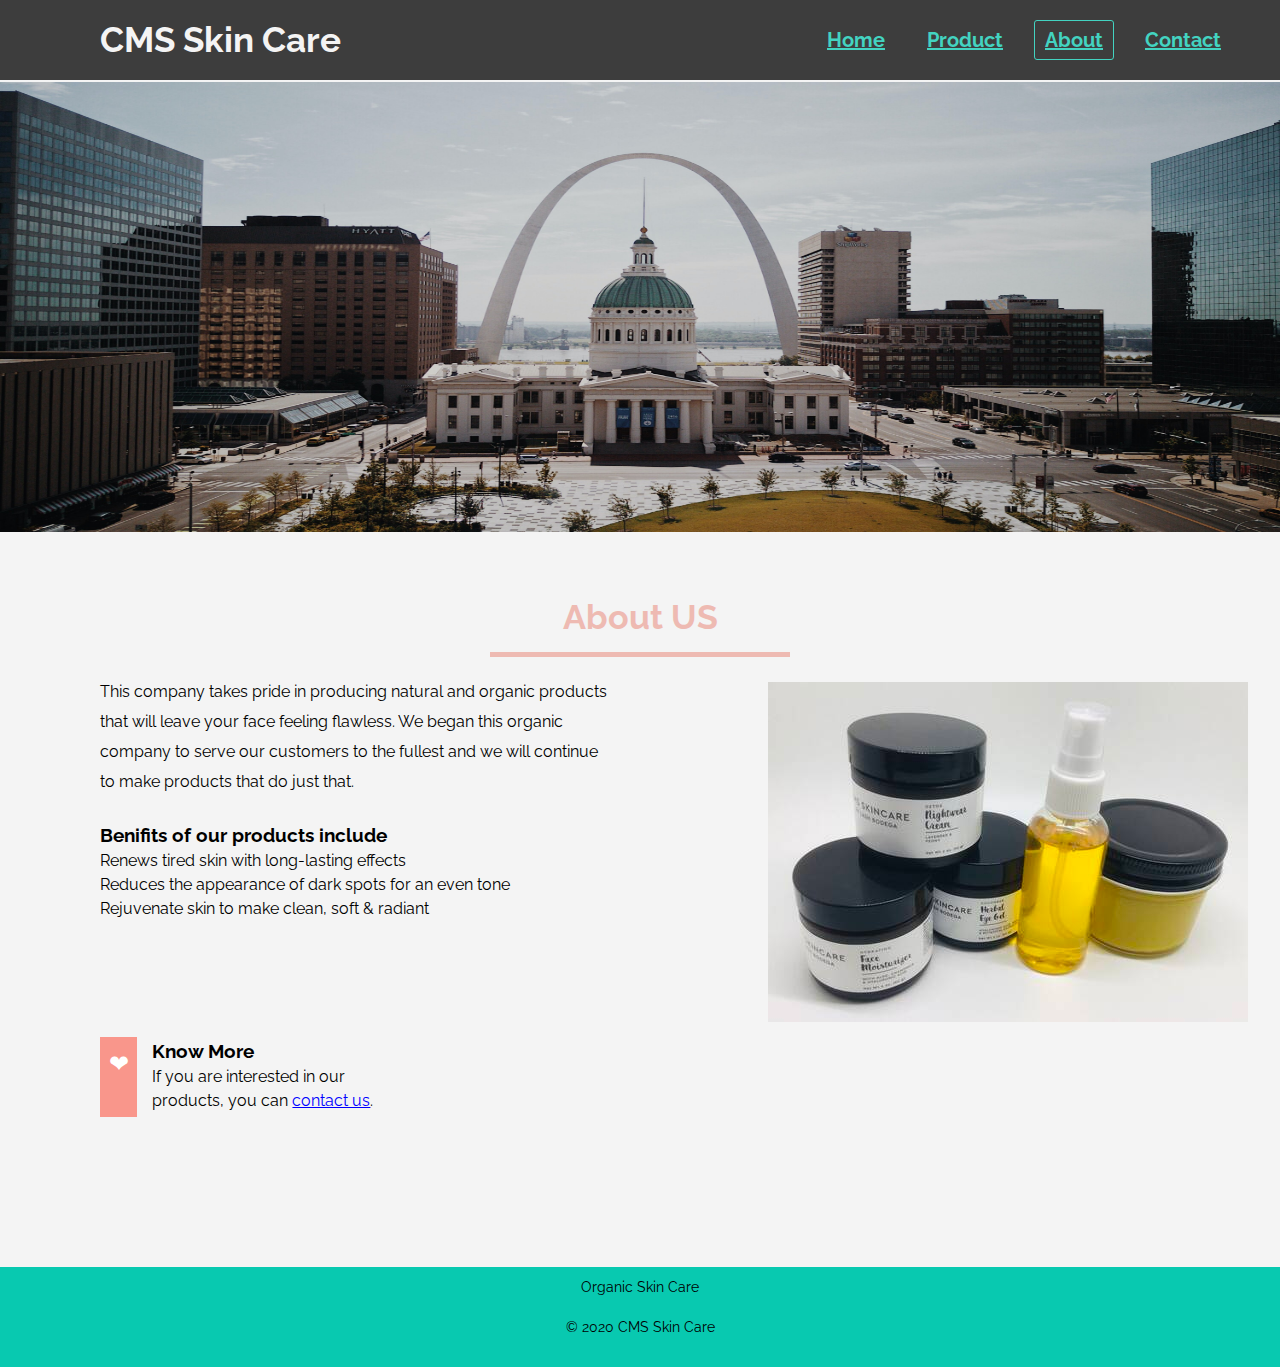
<file: about.html>
<!DOCTYPE html>
<html lang="en">
	<head>
		<meta charset="UTF-8">
		<meta name="viewport" content="width=device-width">
		<title>skin products</title>
		<script type="text/javascript" src="js/index.js"></script>
		<link rel="stylesheet" href="css/about.css">
		<link rel="shortcut icon" href=" img/favicon.ico"/>
		<link href="https://fonts.googleapis.com/css2?family=Raleway&display=swap" rel="stylesheet">
		<link rel="stylesheet" href="https://use.fontawesome.com/releases/v5.11.2/css/all.css"/>	
	</head>
	<body>
		<header>
			<div class="hero-image">
				<nav>
					<div class="mobileShow">
						<div class="Mcontainer">
							<label class ="logo">CMS Skin Care</label>
							<nav class="Mnavbar">
								<div class="hamburger-menu">
									<div class="line line-1"></div>
									<div class="line line-2"></div>
									<div class="line line-3"></div>
								</div>
								<ul class="Mnav-list">
									<li class="Mnav-item"><a href="index.php" class="Mnav-link">Home</a></li></br>
									<li class="Mnav-item"><a href="product.html" class="Mnav-link">Product</a></li></br>  
									<li class="Mnav-item"><a href="about.html" class="Mnav-link">About</a></li></br>  
									<li class="Mnav-item"><a href="contact.html" class="Mnav-link">Contact</a></li>  
								</ul>
							</nav>
							<div class="clear"></div>
						</div>
					</div>
					<div class="mobileHide">
						<label class ="logo">CMS Skin Care</label>
							<ul>
								<li><a href="index.php">Home</a></li>
								<li><a href="product.html">Product</a></li>
								<li><a class="active" href="about.html">About</a></li>
								<li><a href="contact.html">Contact</a></li>
							</ul>
					</div>
				</nav>
			</div>
		<div class="clear"></div>	
		</header>
		
		<!--ban pic-->
		<div class="bananer">
			<img src="img/St.Louis.jpg"/>
		</div>		
		
		<!--title-->
		<div>
			<h4>About US</h4>
		</div>	
			
		<!--about-->
		<div class="about">
			<div class="left-text">
				<p>This company takes pride in producing natural and organic products that will leave your face feeling flawless. We began this organic company to serve our customers to the fullest and we will continue to make products that do just that.</p></br>
				<h3>Benifits of our products include</h3>
				<ul>
					<li>Renews tired skin with long-lasting effects</li>
					<li>Reduces the appearance of dark spots for an even tone</li>
					<li>Rejuvenate skin to make clean, soft & radiant</li>
				</ul>
			</div>
			<div class="right-pic">
				<img src="img/location.jpg"/>
			</div>
			<div class="clear"></div>
		</div>

		<!--more-->
		<div class="more">
			<ul>
				<li>
					<div class="more-link">
						<div class="more-love">❤</div>
						<div class="more-content">
							<h3>Know More</h3>
							<p>If you are interested in our products, you can <a href="contact.html" target="_blank" class="redlink">contact us</a>.</p>
						</div>
					</div>
				</li>
			</ul>
		</div>
		
		<!--footer-->
		<footer>
			<p>Organic Skin Care</p>
			<p> © 2020 CMS Skin Care</p>
		</footer>
		
		<!--script-->
		<script src="script.js"></script>
		<script src="scroll.js"></script>
	</body>
</html>
</file>
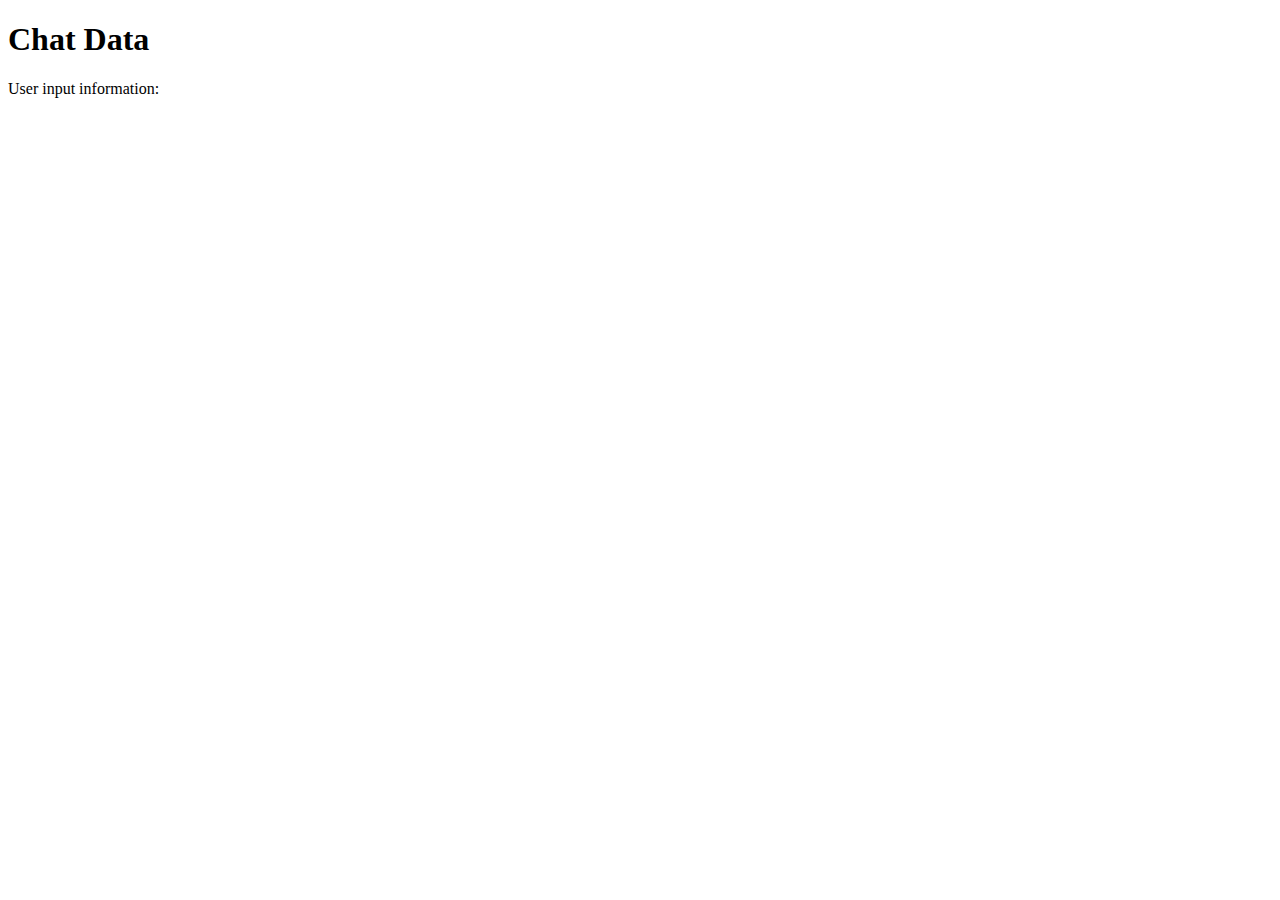
<file: chatdata.html>
<!--Haojun Qiu-->
<!DOCTYPE html>
<html>
	<head>
		<title>Chat Data</title>
		<script type="text/javascript">
			//<![CDATA[
			var decode = function ( text ) {
				text = text.replace(/\+/g, " ");
				text = text.replace(/%[a-fA-F0-9]{2}/g, 
					function ( text ) {
						return String.fromCharCode( "0x" + text.substr(1,2));
					}
				);
				return text;
			}
			
			var decode = function ( text ) {
				text = text.replace(/\+/g, " ");
				text = text.replace(/%[a-fA-F0-9]{2}/g, 
					function ( text ) {
						return String.fromCharCode( "0x" + text.substr(1,2));
					}
				);
				return text;
			}
			
				
			var display_data = function () {
				var query = location.search.replace("?", "");
				if ( query == "" ) return;
				
				var fields = query.split("&");
				
				if ( fields.length == 0 ) {
					document.write("<p>No data was submitted.</p>");
				} else {
					document.write("<dl>");
					var field_parts;
					for ( var i in fields ) {
						field_parts = fields[i].split("=");
						field_parts[0] = decode( field_parts[0] );
						field_parts[1] = decode( field_parts[1] );
						document.write("<dt>" + field_parts[0] + "</dt>");
						document.write("<dd>" + field_parts[1] + "</dd>");
					}
					document.write("</dl>");
				}
			}
			//]]>
		</script>
	</head>

	<body>
		<div id="content">
			<h1>Chat Data</h1>
			<p>User input information: </p>
			<script type="text/javascript">display_data();</script>
		</div>
	</body>
</html>
</file>
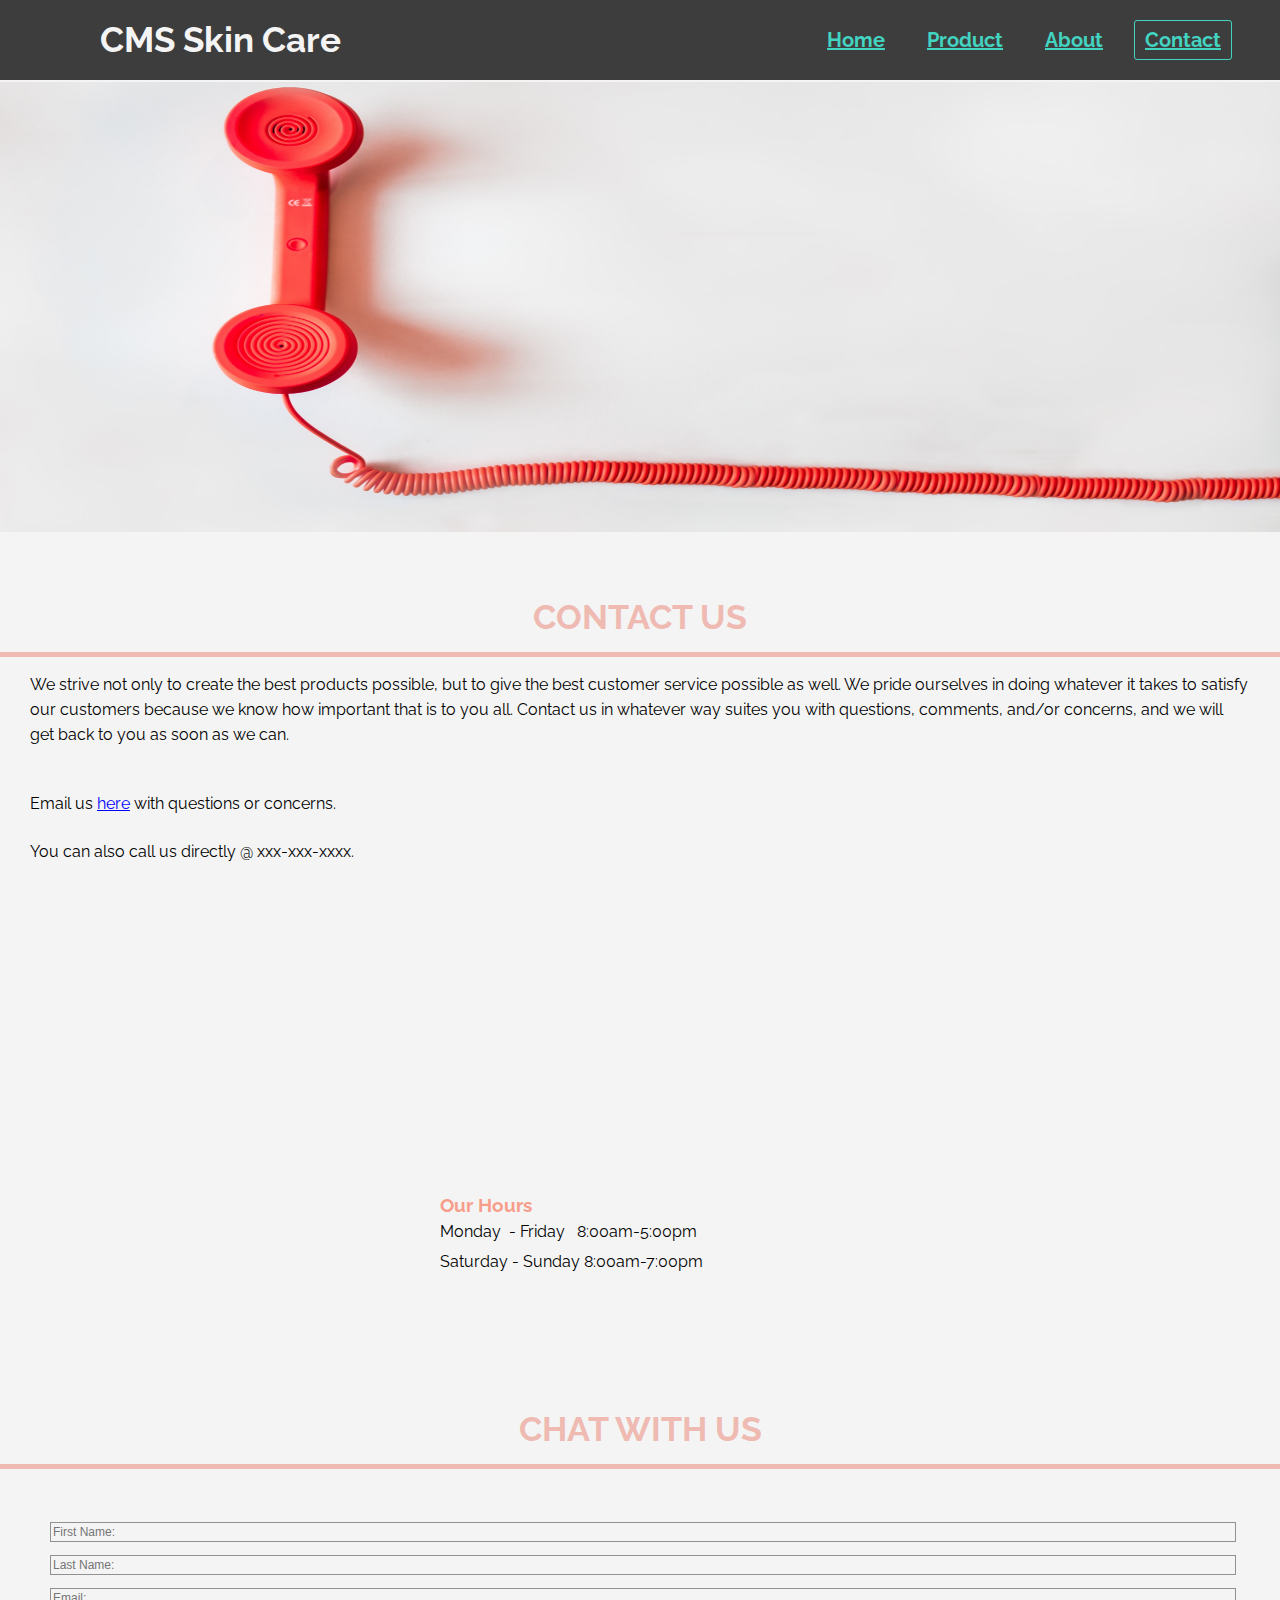
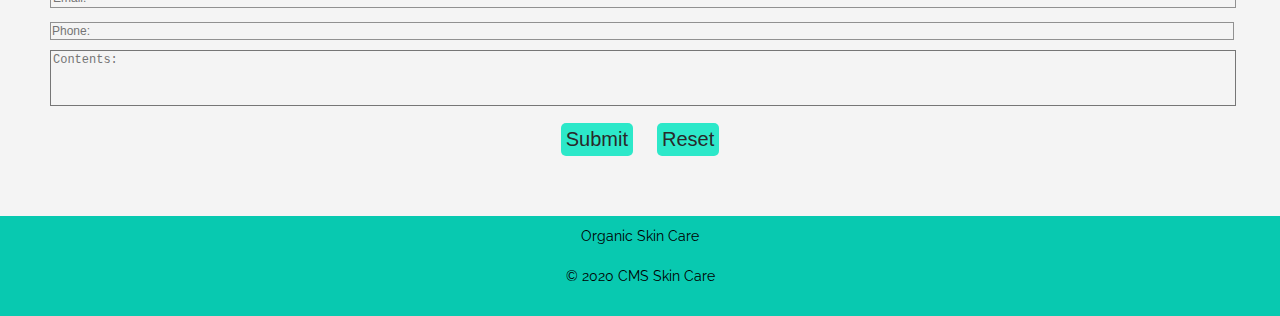
<file: contact.html>
<!DOCTYPE html>
<html>
	<head>
		<meta charset="UTF-8">
		<meta name="viewport" content="width=device-width">
		<title>Contact</title>
		<script type="text/javascript" src="js/index.js"></script>
		<link rel="stylesheet" href="css/contact.css">
		<link rel="shortcut icon" href=" img/favicon.ico"/>
		<link href="https://fonts.googleapis.com/css2?family=Raleway&display=swap" rel="stylesheet">
		<link rel="stylesheet" href="https://use.fontawesome.com/releases/v5.11.2/css/all.css"/>	
	</head>
	
	<body>
		<header>
			<div class="hero-image">
				<nav>
					<div class="mobileShow">
						<div class="Mcontainer">
							<label class ="logo">CMS Skin Care</label>
							<nav class="Mnavbar">
								<div class="hamburger-menu">
									<div class="line line-1"></div>
									<div class="line line-2"></div>
									<div class="line line-3"></div>
								</div>
								<ul class="Mnav-list">
									<li class="Mnav-item"><a href="index.php" class="Mnav-link">Home</a></li></br>
									<li class="Mnav-item"><a href="product.html" class="Mnav-link">Product</a></li></br>  
									<li class="Mnav-item"><a href="about.html" class="Mnav-link">About</a></li></br>  
									<li class="Mnav-item"><a href="contact.html" class="Mnav-link">Contact</a></li>  
								</ul>
							</nav>
							<div class="clear"></div>
						</div>
					</div>
					<div class="mobileHide">
						<label class ="logo">CMS Skin Care</label>
							<ul>
								<li><a href="index.php">Home</a></li>
								<li><a href="product.html">Product</a></li>
								<li><a href="about.html">About</a></li>
								<li><a class="active" href="contact.html">Contact</a></li>
							</ul>
					</div>
				</nav>
			</div>
		<div class="clear"></div>	
		</header>
		
		<!--ban pic-->
		<div class="bananer">
			<img src="img/Contact.jpg"/>
		</div>
		
		<!--contact-->
		<div>
			<h4>CONTACT US</h4>
		</div>
	
		<div class="contact">
			<div class="right">
				<p>We strive not only to create the best products possible, but to give the best customer service possible as well. We pride ourselves in doing whatever it takes to satisfy our customers because we know how important that is to you all. Contact us in whatever way suites you with questions, comments, and/or concerns, and we will get back to you as soon as we can.</p>
				<br>Email us <a href= "mailto:xxx@gmail.com"&subject=Web class="redlink">here</a> with questions or concerns.</br>
				<br>You can also call us directly @ xxx-xxx-xxxx.</br>
			</div>

			<div class="left">
				<ul>
					<li>
						<div class="left-img">
							<iframe src="https://www.google.com/maps/embed?pb=!1m18!1m12!1m3!1d3109.720018778748!2d-89.99832518479418!3d38.793052379586925!2m3!1f0!2f0!3f0!3m2!1i1024!2i768!4f13.1!3m3!1m2!1s0x8875f8759c8a6365%3A0x7b43439fa62e2836!2sSouthern%20Illinois%20University%20Edwardsville!5e0!3m2!1sen!2sus!4v1605127966194!5m2!1sen!2sus" width="400" height="270" frameborder="0" style="border:0;" allowfullscreen="" aria-hidden="false" tabindex="0"></iframe>
						</div>
						<h3>Our Hours</h3>
						<p>Monday &nbsp;- Friday &nbsp;&nbsp;8:00am-5:00pm</p>
						<p>Saturday - Sunday 8:00am-7:00pm</p>
					</li>
				</ul>
			</div>				
		</div>
		<div class="clear"></div>

		<!--chat-->
		<div>
			<h4>CHAT WITH US</h4>
		</div>
		<div class="chat_box">
			<form name="myForm" action="chatdata.html" target="_blank" onsubmit="return validateForm()" method="get" style="text-align:center">
				<input type="text" name="Fname" placeholder="First Name: "></br>
				<input type="text" name="Lname" placeholder="Last Name: "></br>
				<input type="text" name="email" placeholder="Email: "></br>
				<input type="tel" name="phone" placeholder="Phone: "></br>
				<textarea type="text" name="contents" placeholder="Contents: "></textarea>
				<input type="submit" value="Submit">
				<input type="reset" value="Reset"/>
			</form>
		</div>
		
		<!--footer-->
		<footer>
			<p>Organic Skin Care</p>
			<p> © 2020 CMS Skin Care</p>
		</footer>
		
		<!--script-->
		<script src="script.js"></script>
		<script src="scroll.js"></script>
		<script type="text/javascript" src="js/chat-info.js" ></script>
	</body>
</html>
</file>
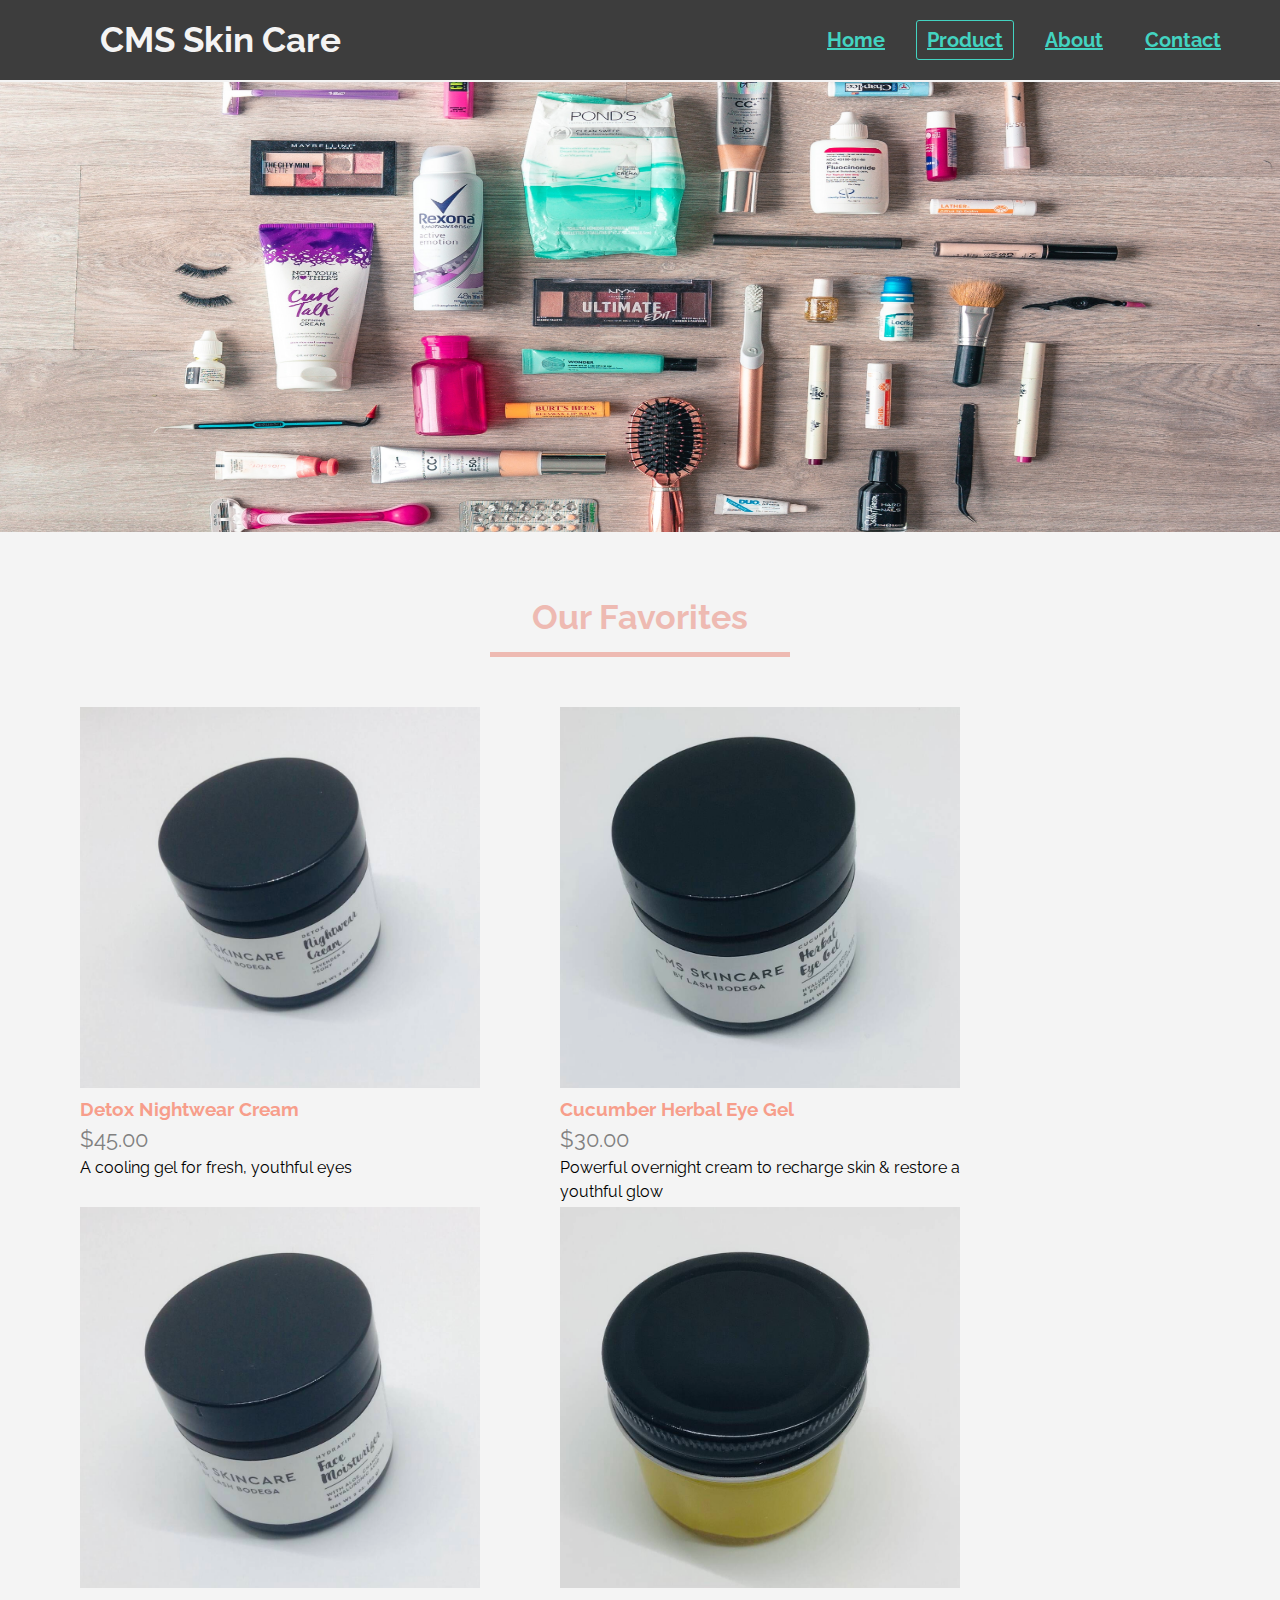
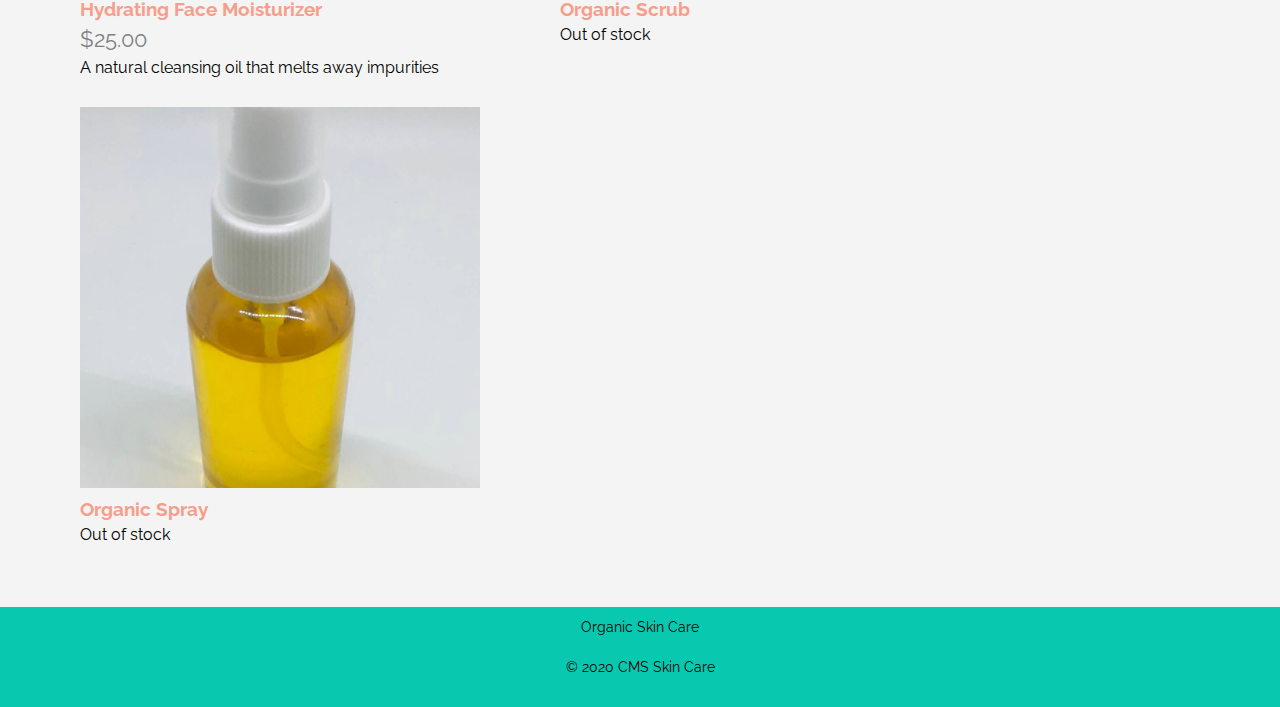
<file: product.html>
<!DOCTYPE html>
<html>
	<head>
		<meta charset="UTF-8">
		<meta name="viewport" content="width=device-width">
		<title>Products</title>
		<script type="text/javascript" src="js/index.js"></script>
		<link rel="stylesheet" href="css/product.css">
		<link rel="shortcut icon" href=" img/favicon.ico"/>
		<link href="https://fonts.googleapis.com/css2?family=Raleway&display=swap" rel="stylesheet">
		<link rel="stylesheet" href="https://use.fontawesome.com/releases/v5.11.2/css/all.css"/>	
	</head>
	
	<body>
		<header>
			<div class="hero-image">
				<nav>
					<div class="mobileShow">
						<div class="Mcontainer">
							<label class ="logo">CMS Skin Care</label>
							<nav class="Mnavbar">
								<div class="hamburger-menu">
									<div class="line line-1"></div>
									<div class="line line-2"></div>
									<div class="line line-3"></div>
								</div>
								<ul class="Mnav-list">
									<li class="Mnav-item"><a href="index.php" class="Mnav-link">Home</a></li></br>
									<li class="Mnav-item"><a href="product.html" class="Mnav-link">Product</a></li></br>  
									<li class="Mnav-item"><a href="about.html" class="Mnav-link">About</a></li></br>  
									<li class="Mnav-item"><a href="contact.html" class="Mnav-link">Contact</a></li>  
								</ul>
							</nav>
							<div class="clear"></div>
						</div>
					</div>
					<div class="mobileHide">
						<label class ="logo">CMS Skin Care</label>
							<ul>
								<li><a href="index.php">Home</a></li>
								<li><a class="active" href="product.html">Product</a></li>
								<li><a href="about.html">About</a></li>
								<li><a href="contact.html">Contact</a></li>
							</ul>
					</div>
				</nav>
			</div>
		<div class="clear"></div>	
		</header>
		
		<!--ban pic-->
		<div class="bananer">
			<img src="img/ProductsStockPhoto.jpg"/>
		</div>
		
		<!--contact-->
		<div>
			<h4>Our Favorites</h4>
		</div>
	
	
		<div class="list">
			<ul>
				<li>
					<div class="cp-img"><img src="img/cream.jpg"/></div>
					<h3>Detox Nightwear Cream</h3>
					<p class="price">$45.00</p>
					<p>A cooling gel for fresh, youthful eyes</p>
				</li>
				<li>
					<div class="cp-img"><img src="img/gel.jpg"/></div>
					<h3>Cucumber Herbal Eye Gel</h3>
					<p class="price">$30.00</p>
					<p>Powerful overnight cream to recharge skin & restore a youthful glow</p>
				</li>
				<li>
					<div class="cp-img"><img src="img/moisturizer.jpg"/></div>
					<h3>Hydrating Face Moisturizer</h3>
					<p class="price">$25.00</p>
					<p>A natural cleansing oil that melts away impurities</p>
				</li>
				<li>
					<div class="cp-img"><img src="img/scrub.jpg"/></div>
					<h3>Organic Scrub</h3>
					<p>Out of stock</p>

				</li>
				<li>
					<div class="cp-img"><img src="img/spray.jpg"/></div>
					<h3>Organic Spray</h3>
					<p>Out of stock</p>

				</li>

			</ul>
			<div class="clear"></div>
		</div>
		
		<!--footer-->
		<footer>
			<p>Organic Skin Care</p>
			<p> © 2020 CMS Skin Care</p>
		</footer>
		
		<!--script-->
		<script src="script.js"></script>
		<script src="scroll.js"></script>
	</body>
</html>
</file>
<file: css/about.css>
*{  
    margin: 0; padding: 0;
}
body {
  font-family: "Raleway", sans-serif;
  line-height: 1.5;
  margin: 0;
  padding: 0;
  background-color: #f4f4f4;
}
ul,li{
    list-style: none; /*--over hidden--*/
}
.clear{
	clear: both;
}
a.redlink{ 
	color:blue;
	text-decoration:underline;
}
.mobileShow {
  display: none;
}
.mobileHide {
  display: inline;
}

/*---nav---*/
label.logo {
  font-size: 35px;
  font-weight: bold;
  color: white;
  padding: 0 50px;
  line-height: 50px;
}
nav ul {
  float: right;
  margin-right: 40px;
}
nav li {
  display: inline-block;
  margin: 0 8px;
  line-height: 80px;
}
nav a {
  color: #08c9b0;
  font-size: 20px;
  font-family: "Raleway", sans-serif;
  font-weight: bold;
  border: 1px solid transparent;
  padding: 7px 10px;
  border-radius: 3px;
}
nav a.active,
a:hover {
  border: 1px solid #08c9b0;
  transition: 0.5s;
}

.Mnavbar {
  width: 100%;
  height: 100%;
  background: #000000;
  opacity: 0.95;
  position: fixed;
  top: 0;
  right: -100vw;
  display: flex;
  justify-content: center;
  align-items: center;
  z-index: 2;
  transition: right 0.8s cubic-bezier(1, 0, 0, 1);
}
.change {
  right: 0;
}
.hamburger-menu {
  width: 35px;
  height: 30px;
  position: fixed;
  top: 30px;
  right: 30px;
  cursor: pointer;
  display: flex;
  flex-direction: column;
  justify-content: space-around;
}
.line {
  width: 100%;
  height: 3px;
  background-color: white;
  transition: all 0.8s;
}
.change .line-1 {
  transform: rotateZ(-405deg) translate(-8px, 6px);
}
.change .line-2 {
  opacity: 0;
}
.change .line-3 {
  transform: rotateZ(405deg) translate(-8px, -6px);
}
.Mnav-line {
  text-align: right;
}
.Mnav-item {
  list-style-type: none;
  margin: 20px;
}
.Mnav-link {
  text-decoration: none;
  font-size: 22px;
  color: white;
  font-weight: 350px;
  letter-spacing: 1px;
  text-transform: uppercase;
  position: relative;
  padding: 3px 0;
}
.Mnav-link::before,
.Mnav-link::after {
  content: "";
  width: 100%;
  height: 2px;
  background-color: chocolate;
  position: absolute;
  left: 0;
  transform: scaleX(0);
  transition: transform 0.5s ease;
}
.Mnav-link::after {
  bottom: 0;
  transform-origin: right;
}
.Mnav-link::before {
  top: 0;
  transform-origin: left;
}
.Mnav-link:hover::before,
.Mnav-link:hover::after {
  transform: scaleX(1);
}
label.logo {
    font-size: 35px;
    font-weight: bold;
    color: #F5F5F5;
    padding: 0 100px;
    line-height: 80px;
}

/*--title--*/
nav {
  height: 80px;
  width: 100%;
  background: #000000;
  opacity: 0.75;
}

div h4{
	width: 300px;
	height: 60px;
	text-align: center;
	margin: 0px auto;
	padding-top: 60px;
	border-bottom: 5px solid #EEBAB2;
	font-size: 34px;
	color:#EEBAB2;
	background: #f4f4f4;
}

/*--pic--*/
.bananer{
	width: 100%;
	height: 450px;
}
.bananer img{
	width: 100%;
	height: 450px;
}

/*--about--*/
.about{
	height: 380px;
}
.about .left-text{
	width: 40%;
	height: 370px;
	float: left;
	margin-left:100px;
}
.about .left-text p{
	margin-top: 20px;
	line-height: 30px;
}
.about .right-pic{
	width: 40%;
	float: right;
	height: 100%;
	margin-top: 25px;
}

/*--more--*/
.more ul{
	height:230px;
	overflow: hidden;
}
.more ul li{
	width:40%;
	height: 380px;
	float: center;
	margin-left:100px;
}
.more ul li .more-link {
	display: flex;
	justify-content: space-around; 
}
.more ul li .more-link .more-love{
	width: 20%;
	height:80px;
	color: white;
	font-size: 24px;
	text-align: center;
	line-height:53px;
	background-color: #F9968B; /*--love background (change)--*/
}
.more ul li .more-link  .more-content{
	width: auto;
	height: 100px;
	margin-left:15px;
}
.more ul li .more-link p h3{
	margin-top: 15px;
	color: #999;
	font-size: 14px;
}
a.redlink{ 
	color:blue;
	text-decoration:underline; 
} 

/*--footer--*/
footer{
	width: 100%;
	height: 100px;
	background-color:#08c9b0; /*--footer color (change)--*/
}
footer p{
	text-align: center;
	color: #000;
	line-height: 40px;
	font-size: 14px;
}

/*--small screen--*/
@media screen and (max-width: 768px) {
	.mobileShow {
		display: inline;
	}
	.mobileHide {
		display: none;
	}
	div h4{
		width: auto;
		font-size: 34px;
	}
	.about {
		width: auto;
		height: 680px;
		display: flex;
		flex-direction:column;
		justify-content: center;
		align-items: center;
	}
 	.about .left-text{
 		width:auto;
 		height: 100%;
		margin-left:30px;
		margin-right:30px;
 	}
 	.about .left-text p{
 		width:auto;
 		line-height:24px;
 		height:150px;
 	}
 	.about .right-pic{
		width:70%;
		height:80%;
		display:flex;
		align-items:center; 
		justify-content:center;
 	}
	.more {
		height:200px;
	}
 	.more ul{
 		margin-top:40px;
 		width: auto;
 	}	
	.more ul li .more-link  .more-content{
		height: 100px;
		margin-left:15px;
		width:90%;
	}
	.more ul li .more-link p h3{
		margin-top: 15px;
		color: #999;
		font-size: 14px;
		width:70%;
	}
}

/*--ipad--*/
@media screen and (min-width: 768.1px) and (max-width: 960px) {
	.mobileShow {
		display: inline;
	}
	.mobileHide {
		display: none;
	}
	div h4{
		width: auto;
		font-size: 34px;
	}
	.about {
		width: auto;
		height: 100%;
		display: flex;
		flex-direction:column;
		justify-content: center;
		align-items: center;
	}
 	.about .left-text{
 		width:auto;
 		height: 100%;
		margin-left:30px;
		margin-right:30px;
 	}
 	.about .left-text p{
 		width:auto;
 		line-height:24px;
 		height:150px;
 	}
 	.about .right-pic{
		width: auto;
		height: 100%;
		display:flex;
		align-items:center; 
		justify-content:center;
 	}
	.more {
		height:200px;
	}
 	.more ul{
 		margin-top:40px;
 		width: auto;
 	}	
	.more ul li .more-link  .more-content{
		height: 100px;
		margin-left:15px;
		width:90%;
	}
	.more ul li .more-link p h3{
		margin-top: 15px;
		color: #999;
		font-size: 14px;
		width:70%;
	}
}

/*--medium screen--*/
@media screen and (min-width: 960.1px) and (max-width: 1200px) {
	.mobileShow {
		display: inline;
	}
	.mobileHide {
		display: none;
	}
	div h4{
		width: auto;
		font-size: 34px;
	}
	.about {
		width: auto;
		height: 100%;
		display: flex;
		flex-direction:column;
		justify-content: center;
		align-items: center;
	}
 	.about .left-text{
 		width:auto;
 		height: 100%;
		margin-left:30px;
		margin-right:30px;
 	}
 	.about .left-text p{
 		width:auto;
 		line-height:24px;
 		height:150px;
 	}
 	.about .right-pic{
		width: 90%;
		height: 90%;
		display:flex;
		align-items:center; 
		justify-content:center;
 	}
	.more {
		height:200px;
	}
 	.more ul{
 		margin-top:40px;
 		width: auto;
 	}	
	.more ul li .more-link  .more-content{
		height: 100px;
		margin-left:15px;
		width:90%;
	}
	.more ul li .more-link p h3{
		margin-top: 15px;
		color: #999;
		font-size: 14px;
		width:100%;
	}
}
</file>
<file: css/contact.css>
*{  
    margin: 0; padding: 0;
}
body {
  font-family: "Raleway", sans-serif;
  line-height: 1.5;
  margin: 0;
  padding: 0;
  background-color: #f4f4f4;
}
ul,li{
    list-style: none; /*--over hidden--*/
}
.clear{
	clear: both;
}
a.redlink{ 
	color:blue;
	text-decoration:underline;
}
.mobileShow {
  display: none;
}
.mobileHide {
  display: inline;
}

/*---nav---*/
label.logo {
  font-size: 35px;
  font-weight: bold;
  color: white;
  padding: 0 50px;
  line-height: 50px;
}
nav ul {
  float: right;
  margin-right: 40px;
}
nav li {
  display: inline-block;
  margin: 0 8px;
  line-height: 80px;
}
nav a {
  color: #08c9b0;
  font-size: 20px;
  font-family: "Raleway", sans-serif;
  font-weight: bold;
  border: 1px solid transparent;
  padding: 7px 10px;
  border-radius: 3px;
}
nav a.active,
a:hover {
  border: 1px solid #08c9b0;
  transition: 0.5s;
}

.Mnavbar {
  width: 100%;
  height: 100%;
  background: #000000;
  opacity: 0.95;
  position: fixed;
  top: 0;
  right: -100vw;
  display: flex;
  justify-content: center;
  align-items: center;
  z-index: 2;
  transition: right 0.8s cubic-bezier(1, 0, 0, 1);
}
.change {
  right: 0;
}
.hamburger-menu {
  width: 35px;
  height: 30px;
  position: fixed;
  top: 30px;
  right: 30px;
  cursor: pointer;
  display: flex;
  flex-direction: column;
  justify-content: space-around;
}
.line {
  width: 100%;
  height: 3px;
  background-color: white;
  transition: all 0.8s;
}
.change .line-1 {
  transform: rotateZ(-405deg) translate(-8px, 6px);
}
.change .line-2 {
  opacity: 0;
}
.change .line-3 {
  transform: rotateZ(405deg) translate(-8px, -6px);
}
.Mnav-line {
  text-align: right;
}
.Mnav-item {
  list-style-type: none;
  margin: 20px;
}
.Mnav-link {
  text-decoration: none;
  font-size: 22px;
  color: white;
  font-weight: 350px;
  letter-spacing: 1px;
  text-transform: uppercase;
  position: relative;
  padding: 3px 0;
}
.Mnav-link::before,
.Mnav-link::after {
  content: "";
  width: 100%;
  height: 2px;
  background-color: chocolate;
  position: absolute;
  left: 0;
  transform: scaleX(0);
  transition: transform 0.5s ease;
}
.Mnav-link::after {
  bottom: 0;
  transform-origin: right;
}
.Mnav-link::before {
  top: 0;
  transform-origin: left;
}
.Mnav-link:hover::before,
.Mnav-link:hover::after {
  transform: scaleX(1);
}
label.logo {
    font-size: 35px;
    font-weight: bold;
    color: #F5F5F5;
    padding: 0 100px;
    line-height: 80px;
}

/*--title--*/
nav {
  height: 80px;
  width: 100%;
  background: #000000;
  opacity: 0.75;
}

div h4{
	width: 300px;
	height: 60px;
	text-align: center;
	margin: 0px auto;
	padding-top: 60px;
	border-bottom: 5px solid #EEBAB2;
	font-size: 34px;
	color:#EEBAB2;
	background: #f4f4f4;
}

/*--pic--*/
.bananer{
	width: 100%;
	height: 450px;
}
.bananer img{
	width: 100%;
	height: 450px;
}

/*---CONTACT US---*/
.contact{
	height:400px;
}
.contact .right{
	width: 40%;
	height: 370px;
	float: right;
	margin-left:80px;
}
.contact .right p{
	margin-top: 50px;
	line-height: 30px;
}
.contact .left{
	width: 40%;
	float: left;
	height: 370px;
}
.contact .left ul {
	width: 100%;
	height:370px;
}
.contact .left ul li{
	width:100%;
	height: 350px;
	float: center;
	margin: 50px 200px;
}
.contact .left ul li h3{
	color: #f79e8b;
}
.contact .left ul li p{
	text-align: justify;
}

/*---chat with us---*/
.chat_box{
	padding: 50px;
}
.chat_box input[type="text"] {
	width: 100%;
	color: #919191;
	background: none;
	outline: none;
	font-size: 12px;
	padding: 2px;
	margin-bottom: 10px;
	border: solid 1px #919191;
}
.chat_box textarea {
	width: 100%;
	background: none;
	color: #919191;
	font-size: 12px;
	outline: none;
	padding: 2px;
	min-height: 50px;
	resize: none;
}
.chat_box input[type="tel"] {
	width: 100%;
	color: #919191;
	background: none;
	outline: none;
	font-size: 12px;
	padding: 1px;
	margin-bottom: 10px;
	border: solid 1px #919191;
}
.chat_box input[type="submit"] {
	border: none;
	outline: none;
	color: #292929;
	padding: 5px;
	font-size: 20px;
	font-weight: 600px;
	margin: 10px;
	background: #2ce8c9;
	border-radius: 5px;
}
.chat_box input[type="reset"] {
	border: none;
	outline: none;
	color: #292929;
	padding: 5px;
	font-size: 20px;
	font-weight: 600px;
	margin: 10px;
	background: #2ce8c9;
	border-radius: 5px;
}
.chat_box input[type="submit"]:hover {
	background: #4D4D4D;
	color: #FFF;
	transition: 0.5s all;
}
.chat_box input[type="reset"]:hover {
	background: #4D4D4D;
	color: #FFF;
	transition: 0.5s all;
}

/*--footer--*/
footer{
	width: 100%;
	height: 100px;
	background-color:#08c9b0; /*--footer color (change)--*/
}
footer p{
	text-align: center;
	color: #000;
	line-height: 40px;
	font-size: 14px;
}

/*--small screen--*/
@media screen and (max-width: 768px) {
	.mobileShow {
		display: inline;
	}
	.mobileHide {
		display: none;
	}
	div h4{
		width: auto;
		font-size: 34px;
	}
	.contact {
		width: auto;
		height:auto;
		display: flex;
		flex-direction:column;
		justify-content: center;
		align-items: center;
	}
 	.contact .right {
 		width: auto;
 		height:auto;
		margin-left:30px;
		margin-right:30px;
		margin-top:-35px;
 	}
 	.contact .right p{
 		width:auto;
 		line-height:25px;
 		height:200px;
 	}	
	.contact .left{
		width: 83%;
		float: center;
		height: 480px;
	}
	.contact .left ul{
		width: auto;
		height:auto;
		display: flex;
		flex-direction:column;
		justify-content: center;
		align-items: center;
	}
	.contact .left ul li{
		width:100%;
		height: 350px;
		float: center;
		margin: 50px 200px;
	}
	.contact .left ul li p{
		text-align: justify;
		width:auto;
		line-height:25px;
		height:30px;
	}
}

/*--ipad--*/
@media screen and (min-width: 768.1px) and (max-width: 992px) {
	.mobileShow {
		display: inline;
	}
	.mobileHide {
		display: none;
	}
	div h4{
		width: auto;
		font-size: 34px;
	}
	.contact {
		width: auto;
		height:auto;
		display: flex;
		flex-direction:column;
		justify-content: center;
		align-items: center;
	}
 	.contact .right {
 		width: auto;
 		height:auto;
		margin-left:30px;
		margin-right:30px;
		margin-top:-35px;
 	}
 	.contact .right p{
 		width:auto;
 		line-height:25px;
 		height:96px;
 	}
	.contact .left{
		width: auto;
		float: center;
		height: 480px;
	}
	.contact .left ul{
		width: auto;
		height:auto;
		display: flex;
		flex-direction:column;
		justify-content: center;
		align-items: center;
	}
	.contact .left ul li{
		width:auto;
		height: 350px;
		float: center;
		margin: 50px 200px;
	}
	.contact .left ul li p{
		text-align: justify;
		width:auto;
		line-height:25px;
		height:30px;
	}
}

/*--medium screen--*/
@media screen and (min-width: 992.1px) and (max-width: 1200px) {
	div h4{
		width: auto;
		font-size: 34px;
	}
	.contact {
		width: auto;
		height:auto;
		display: flex;
		flex-direction:column;
		justify-content: center;
		align-items: center;
	}
 	.contact .right {
 		width: auto;
 		height:auto;
		margin-left:30px;
		margin-right:30px;
		margin-top:-35px;
 	}
 	.contact .right p{
 		width:auto;
 		line-height:25px;
 		height:98px;
 	}	
	.contact .left{
		width: auto;
		float: center;
		height: 480px;
	}
	.contact .left ul{
		width: auto;
		height:auto;
		display: flex;
		flex-direction:column;
		justify-content: center;
		align-items: center;
	}
	.contact .left ul li{
		width:auto;
		height: 350px;
		float: center;
		margin: 50px 200px;
	}
	.contact .left ul li p{
		text-align: justify;
		width:auto;
		line-height:25px;
		height:30px;
	}
}

/*--large screen--*/
@media screen and (min-width: 1200.1px) {
	div h4{
		width: auto;
		font-size: 34px;
	}
	.contact {
		width: auto;
		height:auto;
		display: flex;
		flex-direction:column;
		justify-content: center;
		align-items: center;
	}
 	.contact .right {
 		width: auto;
 		height:auto;
		margin-left:30px;
		margin-right:30px;
		margin-top:-35px;
 	}
 	.contact .right p{
 		width:auto;
 		line-height:25px;
 		height:96px;
 	}
	.contact .left{
		width: auto;
		float: center;
		height: 480px;
	}
	.contact .left ul{
		width: auto;
		height:auto;
		display: flex;
		flex-direction:column;
		justify-content: center;
		align-items: center;
	}
	.contact .left ul li{
		width:auto;
		height: 350px;
		float: center;
		margin: 50px 200px;
	}
	.contact .left ul li p{
		text-align: justify;
		width:auto;
		line-height:25px;
		height:30px;
	}
}
</file>
<file: css/product.css>
* {
  margin: 0;
  padding: 0;
}
body {
  font-family: "Raleway", sans-serif;
  line-height: 1.5;
  margin: 0;
  padding: 0;
  background-color: #f4f4f4;
}
ul,
li {
  list-style: none; /*--over hidden--*/
}
.clear {
  clear: both;
}
a.redlink {
  color: blue;
  text-decoration: underline;
}
.mobileShow {
  display: none;
}
.mobileHide {
  display: inline;
}

/*---nav---*/
label.logo {
  font-size: 35px;
  font-weight: bold;
  color: white;
  padding: 0 50px;
  line-height: 50px;
}
nav ul {
  float: right;
  margin-right: 40px;
}
nav li {
  display: inline-block;
  margin: 0 8px;
  line-height: 80px;
}
nav a {
  color: #08c9b0;
  font-size: 20px;
  font-family: "Raleway", sans-serif;
  font-weight: bold;
  border: 1px solid transparent;
  padding: 7px 10px;
  border-radius: 3px;
}
nav a.active,
a:hover {
  border: 1px solid #08c9b0;
  transition: 0.5s;
}

.Mnavbar {
  width: 100%;
  height: 100%;
  background: #000000;
  opacity: 0.95;
  position: fixed;
  top: 0;
  right: -100vw;
  display: flex;
  justify-content: center;
  align-items: center;
  z-index: 2;
  transition: right 0.8s cubic-bezier(1, 0, 0, 1);
}
.change {
  right: 0;
}
.hamburger-menu {
  width: 35px;
  height: 30px;
  position: fixed;
  top: 30px;
  right: 30px;
  cursor: pointer;
  display: flex;
  flex-direction: column;
  justify-content: space-around;
}
.line {
  width: 100%;
  height: 3px;
  background-color: white;
  transition: all 0.8s;
}
.change .line-1 {
  transform: rotateZ(-405deg) translate(-8px, 6px);
}
.change .line-2 {
  opacity: 0;
}
.change .line-3 {
  transform: rotateZ(405deg) translate(-8px, -6px);
}
.Mnav-line {
  text-align: right;
}
.Mnav-item {
  list-style-type: none;
  margin: 20px;
}
.Mnav-link {
  text-decoration: none;
  font-size: 22px;
  color: white;
  font-weight: 350px;
  letter-spacing: 1px;
  text-transform: uppercase;
  position: relative;
  padding: 3px 0;
}
.Mnav-link::before,
.Mnav-link::after {
  content: "";
  width: 100%;
  height: 2px;
  background-color: chocolate;
  position: absolute;
  left: 0;
  transform: scaleX(0);
  transition: transform 0.5s ease;
}
.Mnav-link::after {
  bottom: 0;
  transform-origin: right;
}
.Mnav-link::before {
  top: 0;
  transform-origin: left;
}
.Mnav-link:hover::before,
.Mnav-link:hover::after {
  transform: scaleX(1);
}
label.logo {
  font-size: 35px;
  font-weight: bold;
  color: #f5f5f5;
  padding: 0 100px;
  line-height: 80px;
}

/*--title--*/
nav {
  height: 80px;
  width: 100%;
  background: #000000;
  opacity: 0.75;
}

div h4 {
  width: 300px;
  height: 60px;
  text-align: center;
  margin: 0px auto;
  padding-top: 60px;
  border-bottom: 5px solid #eebab2;
  font-size: 34px;
  color: #eebab2;
  background: #f4f4f4;
}

.product {
  box-shadow: 0 4px 8px 0 rgba(0, 0, 0, 0.2);
  max-width: 300px;
  margin: auto;
  text-align: center;
  font-family: arial;
  margin-left: 50px;
  margin-bottom: 50px;
}
.Mproduct {
  box-shadow: 0 4px 8px 0 rgba(0, 0, 0, 0.2);
  max-width: 300px;
  margin: auto;
  text-align: center;
  font-family: arial;
  z-index: -3;
  position: relative;
}

.price {
  color: grey;
  font-size: 22px;
  z-index: -2;
}

.product button {
  border: none;
  outline: 0;
  padding: 12px;
  color: white;
  background-color: #000;
  text-align: center;
  cursor: pointer;
  width: 100%;
  font-size: 18px;
  z-index: -2;
}

.product button:hover {
  opacity: 0.7;
}

.Mproduct button {
  border: none;
  outline: 0;
  padding: 12px;
  color: white;
  background-color: #000;
  text-align: center;
  cursor: pointer;
  width: 100%;
  font-size: 18px;
  z-index: -2;
}

.Mproduct button:hover {
  opacity: 0.7;
}

/*--pic--*/
.bananer {
  width: 100%;
  height: 450px;
}
.bananer img {
  width: 100%;
  height: 450px;
}

/*--list--*/
.list {
  width: 100%;
  height: 100%;
  margin-top: 50px;
}
.list ul {
  width: 100%;
  height: 100%;
}
.list ul li {
  width: 400px;
  height: 500px;
  float: left;
  margin-left: 80px;
}
.list ul .cp-img {
  overflow: hidden;
}
.list ul .cp-img img {
  width: 400px;
  transition: 0.5s ease;
}
.list ul .cp-img img:hover {
  transform: scale(1.1);
}
.list ul li h3 {
  color: #f79e8b;
}
.list ul li p {
  text-align: justify;
}

/*--footer--*/
footer {
  width: 100%;
  height: 100px;
  background-color: #08c9b0; /*--footer color (change)--*/
}
footer p {
  text-align: center;
  color: #000;
  line-height: 40px;
  font-size: 14px;
}

/*--small screen--*/
@media screen and (max-width: 768px) {
  .mobileShow {
    display: inline;
  }
  .mobileHide {
    display: none;
  }
  div h4 {
    width: auto;
    font-size: 34px;
  }
  .list {
    width: 100%;
    height: auto;
    justify-content: center;
    align-items: center;
  }
  .list ul li {
    width: auto;
    height: 500px;
    float: left;
    margin-left: 45px;
  }
}

/*--ipad--*/
@media screen and (min-width: 768.1px) and (max-width: 960px) {
  .mobileShow {
    display: inline;
  }
  .mobileHide {
    display: none;
  }
  div h4 {
    width: auto;
    font-size: 34px;
  }
  .list {
    width: 100%;
    height: 100%;
    justify-content: center;
    align-items: center;
  }
  .list ul li {
    width: auto;
    height: 500px;
    float: left;
    margin-left: 15px;
  }
}

/*--medium screen--*/
@media screen and (min-width: 960px) and (max-width: 1200px) {
  .mobileShow {
    display: inline;
  }
  .mobileHide {
    display: none;
  }
  div h4 {
    width: auto;
    font-size: 34px;
  }
  .list {
    width: 100%;
    height: 100%;
    justify-content: center;
    align-items: center;
  }
  .list ul li {
    width: auto;
    height: 500px;
    float: left;
    margin-left: 40px;
  }
}
</file>
